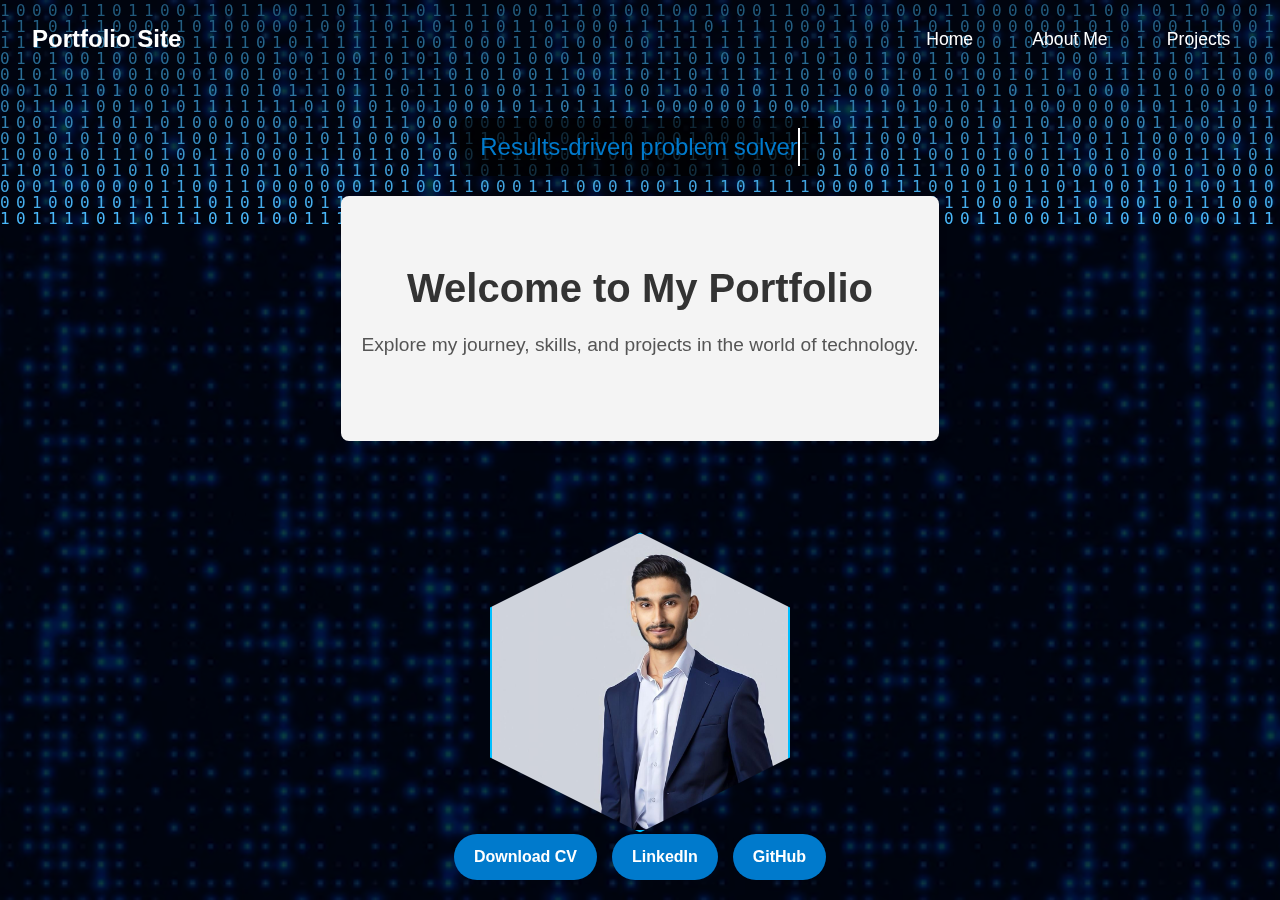
<file: index.html>
<!DOCTYPE html>
<html lang="en">
<head>
  <meta charset="UTF-8">
  <meta name="viewport" content="width=device-width, initial-scale=1.0">
  <title>Home - Muhammad Patel Portfolio</title>
  <link rel="stylesheet" href="style.css">
  <script src="script.js" defer></script>
  <script src="matrix.js" defer></script>
</head>
<body>
  <canvas id="matrixCanvas"></canvas> <!-- Matrix background canvas -->

  <div class="container">
    <div id="navbar"></div>
    <div class="main-content">
      <div class="typing-container">
        <span class="typing-effect"></span>
      </div>
      <header class="hero">
        <div class="hero-content">
          <h1>Welcome to My Portfolio</h1>
          <p>Explore my journey, skills, and projects in the world of technology.</p>
        </div>
    </header>

    <!-- Hexagon Profile Picture Positioned Below the White Box -->
    <div class="profile-img">
      <img src="muhammad.jpg" alt="Muhammad Patel">
    </div>
  </div>
</div>

  <div id="footer"></div> <!-- Footer will load here -->
</body>
</html>
</file>
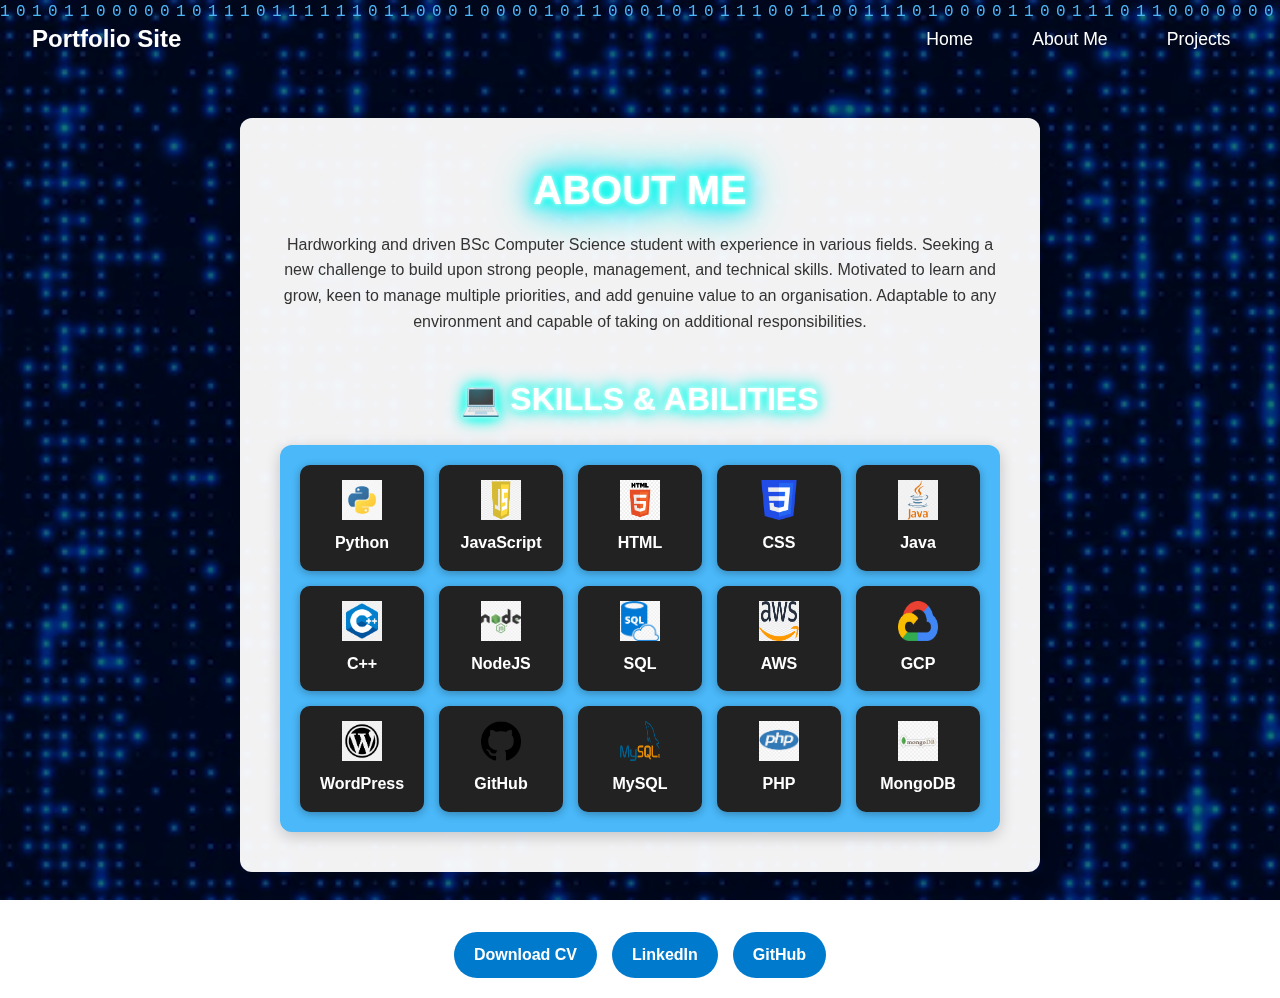
<file: about.html>
<!DOCTYPE html>
<html lang="en">
<head>
  <meta charset="UTF-8">
  <meta name="viewport" content="width=device-width, initial-scale=1.0">
  <title>About Me - Muhammad Patel Portfolio</title>
  <link rel="stylesheet" href="style.css">
  <script src="script.js" defer></script>
  <script src="matrix.js" defer></script>
</head>
<body>
  <canvas id="matrixCanvas"></canvas>
  <div class="container">
    <div id="navbar"></div>
    <main class="main-content">
      <section class="about-section">
        <h2>About Me</h2>
        <div class="section-divider"></div>
        <p>
          Hardworking and driven BSc Computer Science student with experience in various fields.
          Seeking a new challenge to build upon strong people, management, and technical skills.
          Motivated to learn and grow, keen to manage multiple priorities, and add genuine value to
          an organisation. Adaptable to any environment and capable of taking on additional responsibilities.
        </p>

        <section class="skills-grid-section">
            <div class="skills-title-container">
              <h2><span class="icon">💻</span> Skills & <span class="highlight">Abilities</span></h2>
            </div>
            <div class="skills-grid">
              <!-- Python -->
              <div class="skill-item">
                <img src="images/python.png" alt="Python">
                <p>Python</p>
              </div>
          
              <!-- JavaScript -->
              <div class="skill-item">
                <img src="images/javascript.png" alt="JavaScript">
                <p>JavaScript</p>
              </div>
          
              <!-- HTML -->
              <div class="skill-item">
                <img src="images/html.png" alt="HTML">
                <p>HTML</p>
              </div>
          
              <!-- CSS -->
              <div class="skill-item">
                <img src="images/css.png" alt="CSS">
                <p>CSS</p>
              </div>
          
              <!-- Java -->
              <div class="skill-item">
                <img src="images/java.png" alt="Java">
                <p>Java</p>
              </div>
          
              <!-- C++ -->
              <div class="skill-item">
                <img src="images/cpp.png" alt="C++">
                <p>C++</p>
              </div>
          
              <!-- NodeJS -->
              <div class="skill-item">
                <img src="images/nodejs.png" alt="NodeJS">
                <p>NodeJS</p>
              </div>
          
              <!-- SQL -->
              <div class="skill-item">
                <img src="images/sql.png" alt="SQL">
                <p>SQL</p>
              </div>
          
              <!-- AWS -->
              <div class="skill-item">
                <img src="images/aws.png" alt="AWS">
                <p>AWS</p>
              </div>
          
              <!-- GCP -->
              <div class="skill-item">
                <img src="images/gcp.png" alt="GCP">
                <p>GCP</p>
              </div>
          
              <!-- WordPress -->
              <div class="skill-item">
                <img src="images/wordpress.png" alt="WordPress">
                <p>WordPress</p>
              </div>
          
              <!-- GitHub -->
              <div class="skill-item">
                <img src="images/github.png" alt="GitHub">
                <p>GitHub</p>
              </div>
          
              <!-- MySQL -->
              <div class="skill-item">
                <img src="images/mysql.png" alt="MySQL">
                <p>MySQL</p>
              </div>
          
              <!-- PHP -->
              <div class="skill-item">
                <img src="images/php.png" alt="PHP">
                <p>PHP</p>
              </div>
          
              <!-- MongoDB -->
              <div class="skill-item">
                <img src="images/mongodb.png" alt="MongoDB">
                <p>MongoDB</p>
              </div>
            </div>
          </section>
          
          
    </main>
  </div>
  <div id="footer"></div> <!-- Footer will load here -->
</body>
</html>
</file>
<file: style.css>
/* General Reset */
* {
  margin: 0;
  padding: 0;
  box-sizing: border-box;
}

/* Body Background */
body {
  font-family: Arial, sans-serif;
  color: #333;
  line-height: 1.6;
  background-image: url('matrix.webp');
  background-size: cover;
  background-repeat: no-repeat;
  background-attachment: fixed;
  background-position: center;
  margin: 0;
  padding: 0;
  position: relative;
}

/* Light Overlay to Soften Background */
body::before {
  content: "";
  position: absolute;
  top: 0;
  left: 0;
  width: 100%;
  height: 100%;
  background-color: rgba(255, 255, 255, 0.2); /* Adjust opacity for desired transparency */
  z-index: -1;
}

/* Main Content Styling */
.main-content {
  padding: 20px;
  max-width: 1000px;
  margin: 20px auto;
  border-radius: 8px;
  position: relative;
}



.skills-section, .footer, .header {
  position: relative;
  z-index: 1; /* Ensure content stays above the overlay */
}

/* Navbar Styling */
.navbar {
  display: flex;
  justify-content: space-between;
  align-items: center;
  padding: 1em 2em;
  background: transparent; /* Transparent background */
  position: sticky;
  top: 0;
  z-index: 1000;
}

/* Navbar Logo Styling */
.nav-logo {
  color: #fff; /* Initial color (white) */
  font-size: 1.5em;
  font-weight: bold;
  text-decoration: none;
  transition: color 0.3s ease; /* Smooth transition */
}

/* Logo Hover Effect - Turn Blue */
.nav-logo:hover {
  color: #007acc; /* Blue color on hover */
}


/* Navigation Links Styling */
.nav-links {
  display: flex;
  gap: 1.5em;
}

/* Navbar Link Styling */
.nav-links a {
  color: #fff; /* Visible text color */
  font-size: 1.1em;
  text-decoration: none;
  font-weight: 500;
  padding: 0.5em 1em;
  border-radius: 5px;
  background-color: transparent; /* Transparent background initially */
  transition: background-color 0.3s ease, color 0.3s ease;
}

/* Navbar Link Hover Effect - Blue Background */
.nav-links a:hover {
  background-color: #007acc; /* Same blue as footer buttons */
  color: #fff; /* Keep text color white */
}


/* Body and Container Flex Layout */
body {
  display: flex;
  flex-direction: column;
  min-height: 100vh;
  margin: 0;
}

.container {
  flex: 1; /* This makes the container expand to fill space between navbar and footer */
  display: flex;
  flex-direction: column;
}

/* Transparent Footer Styling */
.footer {
  background-color: transparent; /* Makes footer background transparent */
  padding: 20px;
  text-align: center;
  color: #fff;
  box-shadow: none; /* Remove any shadow */
}

/* Footer Content Layout */
.footer-content {
  display: flex;
  justify-content: center;
  gap: 15px;
}

/* Footer Button Styling */
.footer-button {
  display: inline-block;
  padding: 10px 20px;
  color: #fff;
  background-color: #007acc; /* Blue button color */
  border-radius: 25px;
  text-decoration: none;
  font-size: 1em;
  font-weight: bold;
  transition: background-color 0.3s ease, transform 0.2s ease;
}

.footer-button:hover {
  background-color: #005f99; /* Darker blue on hover */
  transform: scale(1.05); /* Slight zoom on hover */
}


/* Hero section styling */
.hero {
  text-align: center;
  padding: 60px 20px;
  background-color: #f4f4f4;
}

.hero h1 {
  color: #333;
}

.hero-content h1 {
  font-size: 2.5em;
  margin-bottom: 10px;
  color: #333;
}

.hero-content p {
  font-size: 1.2em;
  color: #555;
  margin-bottom: 20px;
}

.hero-buttons .button {
  display: inline-block;
  padding: 10px 20px;
  margin: 5px;
  text-decoration: none;
  color: #fff;
  background: #007acc;
  border-radius: 5px;
  transition: background 0.3s ease;
}

.hero-buttons .button:hover {
  background: #005f99;
}

/* About Section Styling */
.about-section {
  max-width: 800px;
  margin: 20px auto;
  padding: 40px;
  background-color: rgba(255, 255, 255, 0.95); /* More solid background */
  border-radius: 12px;
  box-shadow: 0 4px 20px rgba(0, 0, 0, 0.2);
  text-align: center;
}

/* Neon Title Styling for About Me */
.about-section h2 {
  font-size: 2.5em;
  font-weight: bold;
  color: #fff;
  text-shadow: 
    0 0 5px #fff,
    0 0 10px #00ffea,
    0 0 15px #00ffea,
    0 0 20px #00ffea,
    0 0 30px #00e5ff,
    0 0 40px #00e5ff,
    0 0 50px #00e5ff;
  margin-bottom: 10px;
  text-transform: uppercase;
}

/* Skills Title Styling */
.skills-title-container h2 {
  font-size: 2em;
  font-weight: bold;
  color: #fff;
  text-shadow: 
    0 0 5px #fff,
    0 0 10px #00ffea,
    0 0 15px #00ffea,
    0 0 20px #00ffea;
  margin-top: 40px;
  margin-bottom: 20px;
  text-transform: uppercase;
}

/* Skills Grid Section */
.skills-grid-section {
  max-width: 800px;
  margin: 0 auto;
}

/* Skills Grid Styling */
.skills-grid {
  display: grid;
  grid-template-columns: repeat(auto-fill, minmax(120px, 1fr));
  gap: 15px;
  padding: 20px;
  background-color: #4ab8f9;
  border-radius: 12px;
  box-shadow: 0 4px 15px rgba(0, 0, 0, 0.2);
}

/* Individual Skill Item Styling */
.skill-item {
  display: flex;
  flex-direction: column;
  align-items: center;
  padding: 15px;
  background-color: #222;
  border-radius: 10px;
  box-shadow: 0 2px 8px rgba(0, 0, 0, 0.3);
  color: #fff;
  font-weight: bold;
  transition: transform 0.3s ease, box-shadow 0.3s ease;
}

.skill-item:hover {
  transform: scale(1.05);
  box-shadow: 0 4px 15px rgba(0, 0, 0, 0.4);
}

/* Skill Icon Styling */
.skill-item img {
  width: 40px;
  height: 40px;
  margin-bottom: 10px;
}



/* General Project Page Styling */
body {
  font-family: Arial, sans-serif;
  color: #333;
  line-height: 1.6;
  background-image: url('matrix.webp');
  background-size: cover;
  background-repeat: no-repeat;
  background-attachment: fixed;
  background-position: center;
}

/* Light Overlay for Better Readability */
body::before {
  content: "";
  position: absolute;
  top: 0;
  left: 0;
  width: 100%;
  height: 100%;
  background-color: rgba(255, 255, 255, 0.3);
  z-index: -1;
}

/* Main Header Styling */
header {
  text-align: center;
  padding: 30px 20px;
  background-color: rgba(255, 255, 255, 0.8);
  border-radius: 8px;
  margin: 20px auto;
  max-width: 800px;
  box-shadow: 0 4px 8px rgba(0, 0, 0, 0.1);
}

/* Main Content Styling */
.main-content {
  display: flex;
  flex-direction: column;
  align-items: center;
  width: 100%;
  max-width: 1200px;
  margin: 0 auto;
  padding: 20px;
}

/* Project Row Styling */
.project-row {
  display: flex;
  flex-wrap: wrap;
  justify-content: space-between;
  gap: 20px;
  width: 100%;
  margin: 20px 0;
}

/* Project Box Styling */
.project-box {
  display: flex;
  flex-direction: column;
  justify-content: space-between;
  background-color: rgba(255, 255, 255, 0.85);
  padding: 20px;
  border-radius: 8px;
  box-shadow: 0 4px 8px rgba(0, 0, 0, 0.1);
  flex: 1 1 48%; /* Responsive width: 48% of the row with flexible height */
  min-height: 350px;
  max-width: 600px; /* Limits the max-width */
  box-sizing: border-box;
  text-align: center;
}

/* Alternate Layout for Responsive Display */
.left-video .project-box:nth-child(odd) .video-container {
  order: 1;
}

.left-video .project-box:nth-child(odd) .description-section {
  order: 2;
}

.right-video .project-box:nth-child(even) .description-section {
  order: 1;
}

.right-video .project-box:nth-child(even) .video-container {
  order: 2;
}

/* Video Container */
.video-container video {
  width: 100%;
  height: auto;
  border-radius: 8px;
}

/* Centered Description Section Styling */
.description-section {
  display: flex;
  flex-direction: column;
  justify-content: center; /* Center vertically */
  align-items: center; /* Center horizontally */
  text-align: center;
  min-height: 350px;
  max-width: 600px; /* Limits the max-width */
  box-sizing: border-box;
  text-align: center;
}

/* GitHub and Read More Button Styling */
.button,
button[id^="read-more-btn"] {
  display: inline-block;
  padding: 10px 20px;
  color: #fff;
  background-color: #007acc;
  border-radius: 5px;
  text-decoration: none;
  font-weight: bold;
  text-align: center;
  margin-top: 15px;
  cursor: pointer;
  transition: background-color 0.3s ease;
  border: none; /* Remove default button border */
}

/* Hover Effect */
.button:hover,
button[id^="read-more-btn"]:hover {
  background-color: #005f99;
}



/* Ensure both sections have similar height by setting min-height */
.project-box .description-section,
.project-box .video-container {
  display: flex;
  flex-direction: column;
  justify-content: center;
  height: 100%;
}

/* Responsive Layout Adjustments */
@media (max-width: 768px) {
  .project-row {
    flex-direction: column;
    align-items: center;
  }

  .project-box {
    width: 100%; /* Full-width on smaller screens */
    max-width: none;
    margin-bottom: 20px;
  }
}

/* Read More hidden text */
.hidden {
  display: none;
}




/* Ensure canvas covers the full screen */
#matrixCanvas {
  position: fixed;
  top: 0;
  left: 0;
  width: 100vw;
  height: 100vh;
  z-index: -1; /* Ensure canvas stays behind all other content */
}

/* General Styling for Content Layer */
.container, .main-content, #navbar, #footer {
  position: relative;
  z-index: 1; /* Layered above the canvas */
}

/* Light Overlay for Better Readability (optional) */
body::before {
  content: "";
  position: fixed;
  top: 0;
  left: 0;
  width: 100%;
  height: 100%;
  background-color: rgba(0, 0, 0, 0.5); /* Dark overlay */
  z-index: -1;
}


/* Typing Effect Styling */
.typing-container {
  display: flex;
  justify-content: center;
  align-items: center;
  margin-top: 20px;
  font-size: 1.5em;
  color: #007acc;
  background-color: rgba(0, 0, 0, 0.7);
  padding: 10px 20px;
  border-radius: 8px;
  text-shadow: 2px 2px 5px rgba(0, 0, 0, 0.7);
}



.typing-effect {
  border-right: 2px solid #ffffff;
  white-space: nowrap;
  overflow: hidden;
  animation: typing 3s steps(20) infinite, blink 0.5s step-end infinite;
}

/* Typing animation */
@keyframes typing {
  from { width: 0; }
  to { width: 100%; }
}

/* Blinking cursor */
@keyframes blink {
  50% { border-color: transparent; }
}


/* Centered and Larger Hexagon Profile Image */
.profile-img {
  width: 300px; /* Increased size */
  height: 300px;
  clip-path: polygon(50% 0%, 100% 25%, 100% 75%, 50% 100%, 0% 75%, 0% 25%);
  background: inherit;
  display: flex;
  align-items: center;
  justify-content: center;
  box-shadow: 0 0 20px rgba(0, 191, 255, 0.5); /* Softer shadow */
  border: 2px solid #00bfff; /* Thinner border for a cleaner look */
  overflow: hidden;
  position: absolute; /* Set to absolute to center easily within a container */
  top: 150%; /* Center vertically on the page */
  left: 50%; /* Center horizontally on the page */
  transform: translate(-50%, -50%); /* Center the element fully */
  transition: transform 0.3s ease, box-shadow 0.3s ease; /* Smooth transition for hover effects */
  cursor: pointer;
  z-index: 10;
}

/* Image inside Hexagon */
.profile-img img {
  width: 100%;
  height: 100%;
  object-fit: cover;
  transition: transform 0.3s ease-in-out;
}

/* Hover Effect */
.profile-img:hover {
  transform: translate(-50%, -50%) scale(1.05); /* Slight zoom on hover for a polished look */
  box-shadow: 0 0 20px rgba(0, 191, 255, 0.7); /* Intensified shadow on hover */
}

.profile-img:hover img {
  transform: scale(1.08); /* Slight zoom effect on the image */
}
</file>
